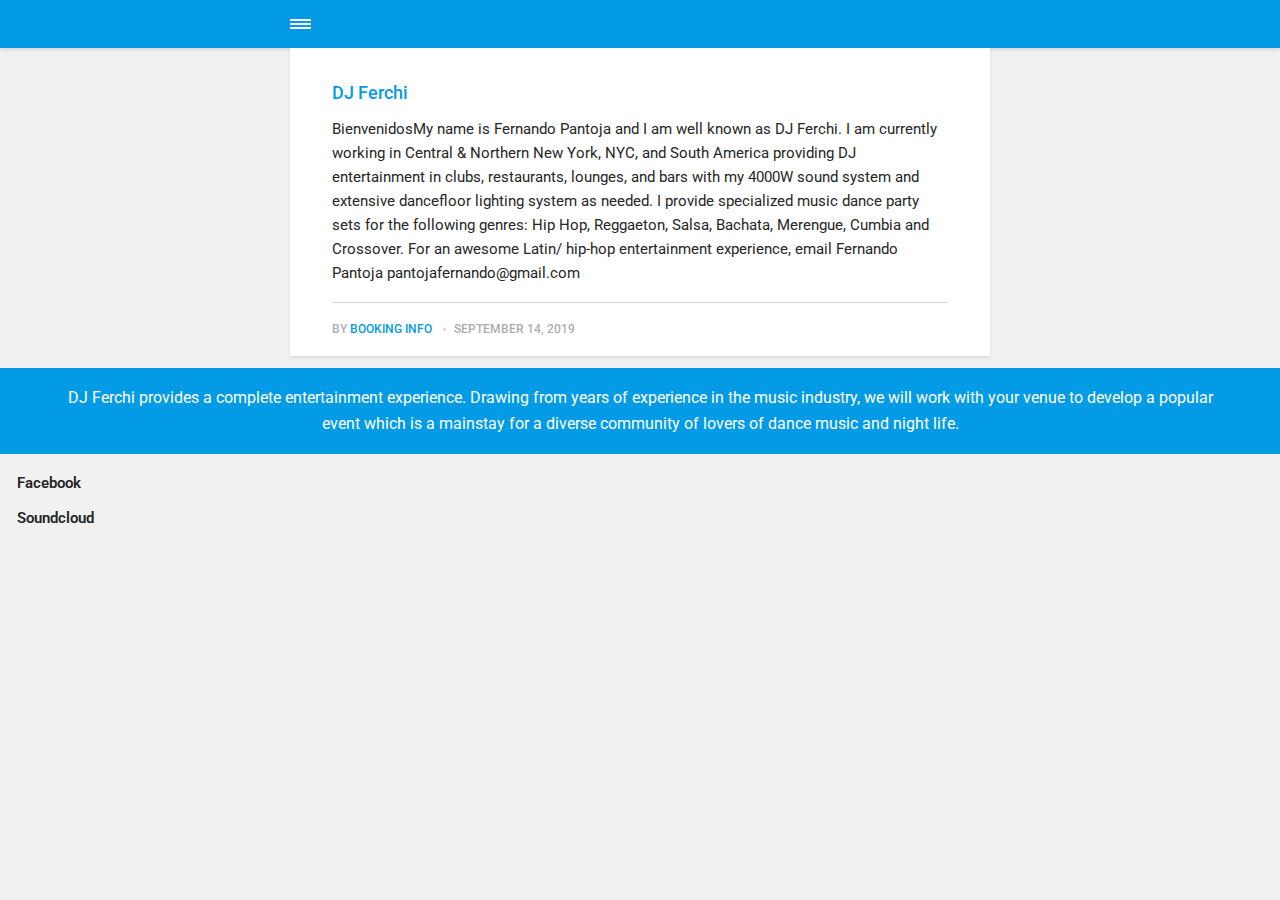
<file: amp/index.html>
<!doctype html><html amp lang="en"><head><meta charset="utf-8"><title>Dj Ferchi</title><meta name="description" content="Live latin entertainment"><link rel="canonical" href="https://www.djferchi.com/"><meta name="viewport" content="width=device-width,minimum-scale=1,initial-scale=1"><link href="https://fonts.googleapis.com/css?family=Roboto:400,700" rel="stylesheet" type="text/css"><script async custom-element="amp-sidebar" src="https://cdn.ampproject.org/v0/amp-sidebar-0.1.js"></script><script async custom-element="amp-iframe" src="https://cdn.ampproject.org/v0/amp-iframe-0.1.js"></script><script async custom-element="amp-video" src="https://cdn.ampproject.org/v0/amp-video-0.1.js"></script><script type="application/ld+json">{"@context":"http://schema.org","@type":"Organization","name":"Dj Ferchi","logo":"https://www.djferchi.com/media/website/67875338_1372771186203311_8300752786102943744_n.jpg","url":"https://www.djferchi.com/amp/"}</script><style amp-custom>article,
aside,
footer,
header,
hgroup,
main,
nav,
section {
  display: block; }

*,
*:before,
*:after {
  -webkit-box-sizing: content-box;
  box-sizing: content-box;
  margin: 0;
  padding: 0; }

li {
  list-style: none; }

amp-img {
  max-width: 100%; }

button,
input,
select,
textarea {
  font: inherit; }

html {
  font-size: 1rem; }

body {
  background: #f1f1f1;
  color: #262626;
  font-family: -apple-system, BlinkMacSystemFont, "Segoe UI", Roboto, Oxygen-Sans, Ubuntu, Cantarell, "Helvetica Neue", sans-serif;
  line-height: 1.6; }

a {
  color:  #039be5;
  text-decoration: none;
  -webkit-transition: all 0.12s linear 0s;
  -o-transition: all 0.12s linear 0s;
  transition: all 0.12s linear 0s; }

a:hover {
  color: #262626;
  text-decoration: underline;
  -webkit-text-decoration-skip: ink;
  text-decoration-skip: ink; }

a:active {
  color: #262626; }

a:focus {
  outline: 2px dotted #039be5; }

figure,
blockquote,
p,
ul,
ol,
dl,
table,
hr,
fieldset {
  margin-top: 1.6rem; }

h1,
h2,
h3,
h4,
h5,
h6 {
  color: #262626;
  font-family: -apple-system, BlinkMacSystemFont, "Segoe UI", Roboto, Oxygen-Sans, Ubuntu, Cantarell, "Helvetica Neue", sans-serif;
  font-weight: 500;
  line-height: 1.2;
  margin-top: 2.13333rem; }

h1 {
  font-size: 1.67583rem;
  font-weight: normal; }

h2 {
  font-size: 1.4729rem; }

h3 {
  font-size: 1.29454rem; }

h4 {
  font-size: 1.13778rem; }

h5 {
  font-size: 1rem; }

h6 {
  font-size: 0.87891rem; }

h2 + p,
h3 + p,
h4 + p,
h5 + p,
h6 + p {
  margin-top: 0.8rem; }

b,
strong {
  font-weight: 600; }

blockquote {
  color: #6c7175;
  font-family: "Droid Serif", "Times", "Source Serif Pro", serif;
  font-style: italic;
  padding: 1.33333rem 0.53333rem 1.33333rem 3.2rem;
  position: relative; }
  blockquote:before {
    display: block;
    content: "\201C";
    font-size: 4.41226rem;
    position: absolute;
    left: 0;
    top: -12px;
    color: rgba(108, 113, 117, 0.5); }
  blockquote > :nth-child(1) {
    margin-top: 0; }

ul,
ol {
  margin-left: 2rem; }
  ul > li,
  ol > li {
    list-style: inherit;
    padding: 0 0 0.26667rem 0.26667rem; }

dl dt {
  color: #262626;
  font-weight: 600; }

code,
pre {
  background-color: #f1f1f1;
  font-family: monospace; }

pre {
  margin: 1.6rem 0 0;
  padding: 1.6rem;
  white-space: pre-wrap;
  word-wrap: break-word;
  overflow-x: auto; }
  pre > code {
    color: #262626;
    padding: 0; }

code {
  border-radius: 3px;
  color: #262626;
  padding: 0.26667rem 0.53333rem; }

table {
  border-collapse: collapse;
  border-spacing: 0;
  border: 1px solid #d4d4d4;
  width: 100%;
  overflow-x: auto;
  vertical-align: top;
  text-align: left;
  white-space: nowrap; }
  table th {
    font-weight: 500;
    padding: 0.53333rem 1.06667rem; }
  table tr {
    border-bottom: 1px solid #d4d4d4; }
    table tr:nth-child(2n) {
      background: #f1f1f1; }
  table td {
    padding: 0.53333rem 1.06667rem; }

figcaption {
  clear: both;
  color: rgba(108, 113, 117, 0.6);
  font-size: 0.82397rem;
  margin: 0.8rem 0 0;
  text-align: center; }

sub,
sup {
  font-size: 65%; }

hr {
  border: 0;
  height: 0;
  border-top: 1px solid rgba(0, 0, 0, 0.1);
  border-bottom: 1px solid rgba(255, 255, 255, 0.3); }

.btn, [type=button],
[type=submit],
button {
  background: #039be5;
  border: none;
  border-radius: 2px;
  color: #ffffff;
  cursor: pointer;
  display: inline-block;
  font-size: 0.87891rem;
  font-weight: 500;
  line-height: 1.9;
  padding: 0.53333rem 1.33333rem;
  text-align: center;
  text-decoration: none;
  -webkit-transition: all .15s ease;
  -o-transition: all .15s ease;
  transition: all .15s ease;
  width: auto; }
  .btn:hover, [type=button]:hover,
  [type=submit]:hover,
  button:hover {
    background: #262626;
    color: #ffffff; }
  .btn:focus, [type=button]:focus,
  [type=submit]:focus,
  button:focus {
    outline: none; }
  .btn-outline {
    border: 1px solid #ddd;
    background: #ffffff;
    border-radius: 3px;
    color: #262626; }

[type=button],
[type=submit],
button {
  text-transform: uppercase;
  -webkit-appearance: none;
  -moz-appearance: none; }

.navbar {
  background: #039be5;
  -webkit-box-shadow: 0 0 6px 0 rgba(0, 0, 0, 0.2);
  box-shadow: 0 0 6px 0 rgba(0, 0, 0, 0.2);
  line-height: 3;
  max-height: 4rem; }
  .navbar > div {
    -webkit-box-align: center;
    -ms-flex-align: center;
    align-items: center;
    display: -webkit-box;
    display: -ms-flexbox;
    display: flex;
    -webkit-box-pack: center;
    -ms-flex-pack: center;
    justify-content: center;
    text-align: left;
    max-width: 700px;
    margin: 0 auto; }
  .navbar a {
    color: #ffffff;
    text-decoration: none; }
  .navbar-sidebar-toggle {
    left: 0;
    position: relative;
    text-indent: -99999rem; }
    .navbar-sidebar-toggle:before {
      content: "";
      display: block;
      border-top: 0.375rem double #ffffff;
      border-bottom: 0.125rem solid #ffffff;
      height: 0.125rem;
      position: absolute;
      text-indent: 0;
      top: 50%;
      width: 1.3rem;
      -webkit-transform: translate(0px, -50%);
      -ms-transform: translate(0px, -50%);
      transform: translate(0px, -50%); }


.logo {
            background-image: url('https://www.djferchi.com/media/website/67875338_1372771186203311_8300752786102943744_n.jpg');
            background-size: auto 2rem;
            background-repeat: no-repeat;
            background-position: center center;
            display: inline-block;
  font-weight: 600;
  line-height: 1;
            margin: 0 auto;
            height: 2rem;
            text-indent: -9999px;
            width: 240px;vertical-align: middle;
        }
        .logo.logo-text {
            line-height: 2;
            text-align: center;
            text-indent: 0;
        }

amp-sidebar {
  background: #ffffff;
  width: 240px; }
  amp-sidebar > ul {
    margin: 0.8rem 0 0;
    padding: 0; }
    amp-sidebar > ul ul {
      border-left: 1px solid #d4d4d4;
      margin: 0.53333rem 0 0; }
    amp-sidebar > ul li {
      color: #262626;
      font-size: 0.9375rem;
      font-weight: 600;
      list-style: none;
      line-height: 1.4;
      padding: 0.42667rem 1.06667rem; }
      amp-sidebar > ul li li {
        font-weight: normal;
        padding: 0.26667rem 0 0.26667rem 1.06667rem; }
    amp-sidebar > ul a,
    amp-sidebar > ul a:visited {
      color: #262626; }

.bg-white {
  background: #ffffff; }

.wrap-page {
  max-width: 700px;
  margin: 0 auto; }

@media all and (max-width: 43.6875em) {
  .wrap-inner {
    padding: 0 6%; } }

.page-title {
  background: #ffffff;
  -webkit-box-shadow: 0 2px 3px rgba(38, 38, 38, 0.1);
  box-shadow: 0 2px 3px rgba(38, 38, 38, 0.1);
  margin-bottom: 0.8rem;
  padding: 1.6rem 6%; }
  .page-title > h1 {
    margin: 0;
    font-size: 1.29454rem; }
  .page-title > p {
    font-size: 0.87891rem;
    color: #6c7175;
    line-height: 1.3;
    margin: 0.26667rem 0 0; }
  .page-title-author {
    border-radius: 50%;
    float: left;
    height: 2.5rem;
    width: 2.5rem; }
    .page-title-author + h1 {
      margin-left: 3.5rem; }
      .page-title-author + h1 + p {
        margin-left: 3.5rem; }

.card {
  background: #ffffff;
  -webkit-box-shadow: 0 2px 3px rgba(38, 38, 38, 0.1);
  box-shadow: 0 2px 3px rgba(38, 38, 38, 0.1);
  margin-bottom: 0.8rem;
  padding-bottom: 1.06667rem; }

  .card-meta {
    border-top: 1px solid #d4d4d4;
    color: rgba(108, 113, 117, 0.6);
    font-size: 0.7242rem;
    font-weight: 500;
    margin-top: 1.06667rem;
    padding-top: 1.06667rem;
    text-transform: uppercase; }
    .card-meta a + time:before {
      content: "";
      background: #d4d4d4;
      display: inline-block;
      height: 3px;
      margin: 0 8px;
      width: 3px;
      vertical-align: middle;
      border-radius: 50%; }
  .card-text {
    font-size: 0.9375rem;
    overflow: hidden;
    padding: 0 6%; }
    .card-text h2 {
      font-size: 1.13778rem; }

.post {
  margin-bottom: 2.13333rem; }
  .post-featured-image {
    margin-top: 0;
    position: relative; }
    .post-featured-image > figcaption {
      background: rgba(0, 0, 0, 0.5);
      border-radius: 3px;
      color: #ffffff;
      position: absolute;
      bottom: 0.8rem;
      padding: 0 0.26667rem;
      right: 6%; }
  .post-header {
    margin-bottom: 2.13333rem; }
  .post-meta {
    border-bottom: 1px solid #d4d4d4;
    color: rgba(108, 113, 117, 0.6);
    font-size: 0.7242rem;
    font-weight: 500;
    margin-top: 1.06667rem;
    padding-bottom: 1.06667rem;
    text-transform: uppercase; }
    .post-meta a + time:before {
      content: "";
      background: #d4d4d4;
      display: inline-block;
      height: 3px;
      margin: 0 8px;
      width: 3px;
      vertical-align: middle;
      border-radius: 50%; }
  .post-tag {
    margin: 0; }
    .post-tag > li {
      display: inline-block;
      padding: 0; }
      .post-tag > li a {
        background: #f1f1f1;
        border-radius: 2px;
        color: #6c7175;
        font-size: 0.77248rem;
        display: inline-block;
        margin: 0 0.26667rem 0.26667rem 0;
        padding: 0.26667rem 0.53333rem; }
        .post-tag > li a:hover {
          background: #039be5;
          color: #ffffff;
          text-decoration: none; }
  .post-share {
    display: -webkit-box;
    display: -ms-flexbox;
    display: flex;
    -webkit-box-orient: horizontal;
    -webkit-box-direction: normal;
    -ms-flex-direction: row;
    flex-direction: row;
    -webkit-box-pack: justify;
    -ms-flex-pack: justify;
    justify-content: space-between;
    margin-top: 1.6rem;
    width: 100%; }
    .post-share amp-social-share {
      -webkit-box-flex: 1;
      -ms-flex: 1 0 auto;
      flex: 1 0 auto;
      background-size: 24px; }
  .post-scroll {
    color: #ffffff;
    background: #039be5;
    bottom: 10px;
    border-radius: 50%;
    border: none;
    -webkit-box-shadow: 0 1px 1.5px 0 rgba(38, 38, 38, 0.12), 0 1px 1px 0 rgba(38, 38, 38, 0.24);
    box-shadow: 0 1px 1.5px 0 rgba(38, 38, 38, 0.12), 0 1px 1px 0 rgba(38, 38, 38, 0.24);
    font-size: 1.13778rem;
    height: 46px;
    opacity: 0;
    outline: none;
    position: fixed;
    padding: 0;
    right: 4%;
    visibility: hidden;
    width: 46px;
    z-index: 9999; }
    .post-scroll-marker {
      height: 0px;
      position: absolute;
      top: 100px;
      width: 0px; }
        .post-pagination {
    background: #f1f1f1;
    -webkit-box-shadow: inset 0 2px 3px rgba(38, 38, 38, 0.1);
    box-shadow: inset 0 2px 3px rgba(38, 38, 38, 0.1);
    border-top: 1px solid #d4d4d4;
    padding: 1.06667rem 0; }
    .post-pagination > div {
      line-height: 1.2;
      padding: 0.53333rem 1.06667rem;
      text-align: center; }
      .post-pagination > div span {
        display: block;
        color: #6c7175;
        font-size: 0.7242rem;
        font-weight: 500;
        margin-bottom: 0.26667rem;
        text-transform: uppercase; }
    .post-pagination-prev a:before {
      content: "\2190";
      margin-right: 0.26667rem; }
    .post-pagination-next a:after {
      content: "\2192";
      margin-left: 0.26667rem; }

aside {
  margin: 1.6rem 0 0; }

.align-left {
  text-align: left; }

.align-right {
  text-align: right; }

.align-center {
  text-align: center; }

.align-justify {
  text-align: justify; }

.msg {
  border-left: 2px solid transparent;
  padding: 1.06667rem 1.06667rem; }
  .msg--highlight {
    background-color: #fff8e6;
    border-color: #e2ac4f; }
  .msg--info {
    background: rgba(45, 97, 201, 0.03);
    border-color: #039be5; }
  .msg--success {
    background: #f7fbf6;
    border-color: #5ab44b; }
  .msg--warning {
    background: #fff3f3;
    border-color: #c06367;
    color: #a94442; }

.dropcap:first-letter {
  float: left;
  font-family: -apple-system, BlinkMacSystemFont, "Segoe UI", Roboto, Oxygen-Sans, Ubuntu, Cantarell, "Helvetica Neue", sans-serif;
  font-size: 2.16943rem;
  line-height: 0.7;
  margin-right: 0.53333rem;
  padding: 0.53333rem 0.53333rem 0.53333rem 0; }

.pagination {
  display: -webkit-box;
  display: -ms-flexbox;
  display: flex;
  -webkit-box-pack: justify;
  -ms-flex-pack: justify;
  justify-content: space-between;
  margin: 0.8rem 0; }
  .pagination > a {
    padding-left: 0;
    padding-right: 0;
    width: 49%; }
  .pagination-right {
    margin-left: auto; }

.bottom {
  background: #039be5;
  color: #ffffff;
  padding: 1.06667rem 4%;
  text-align: center; }</style><style amp-boilerplate>body{-webkit-animation:-amp-start 8s steps(1,end) 0s 1 normal both;-moz-animation:-amp-start 8s steps(1,end) 0s 1 normal both;-ms-animation:-amp-start 8s steps(1,end) 0s 1 normal both;animation:-amp-start 8s steps(1,end) 0s 1 normal both}@-webkit-keyframes -amp-start{from{visibility:hidden}to{visibility:visible}}@-moz-keyframes -amp-start{from{visibility:hidden}to{visibility:visible}}@-ms-keyframes -amp-start{from{visibility:hidden}to{visibility:visible}}@-o-keyframes -amp-start{from{visibility:hidden}to{visibility:visible}}@keyframes -amp-start{from{visibility:hidden}to{visibility:visible}}</style><noscript><style amp-boilerplate>body{-webkit-animation:none;-moz-animation:none;-ms-animation:none;animation:none}</style></noscript><script async src="https://cdn.ampproject.org/v0.js"></script><script custom-element="amp-animation" src="https://cdn.ampproject.org/v0/amp-animation-0.1.js" async></script><script custom-element="amp-position-observer" src="https://cdn.ampproject.org/v0/amp-position-observer-0.1.js" async></script></head><body><nav class="navbar wrap-inner" id="top"><div><a on="tap:navbar-sidebar.toggle" class="navbar-sidebar-toggle" title="Menu">Menu</a> <a class="logo" href="https://www.djferchi.com/amp/">Dj Ferchi</a></div></nav><main class="wrap-page"><article class="card"><a href="https://www.djferchi.com/amp/music-styles.html"><amp-img src="https://www.djferchi.com/media/posts/3/djferchi2e.png" alt="" srcset="https://www.djferchi.com/media/posts/3/responsive/djferchi2e-xs.png 300w ,https://www.djferchi.com/media/posts/3/responsive/djferchi2e-sm.png 480w ,https://www.djferchi.com/media/posts/3/responsive/djferchi2e-md.png 768w" sizes="(max-width: 768px) 100vw, 768px" height="2088" layout="responsive" width="4250"></amp-img></a><div class="card-text"><h2><a href="https://www.djferchi.com/amp/music-styles.html">DJ Ferchi</a></h2><p>BienvenidosMy name is Fernando Pantoja and I am well known as DJ Ferchi. I am currently working in Central &amp; Northern New York, NYC, and South America providing DJ entertainment in clubs, restaurants, lounges, and bars with my 4000W sound system and extensive dancefloor lighting system as needed. I provide specialized music dance party sets for the following genres: Hip Hop, Reggaeton, Salsa, Bachata, Merengue, Cumbia and Crossover. For an awesome Latin/ hip-hop entertainment experience, email Fernando Pantoja pantojafernando@gmail.com</p><p class="card-meta">By <a href="https://www.djferchi.com/amp/authors/booking-info/" rel="nofollow" title="Booking Info">Booking Info</a> <time datetime="2019-09-14T10:23">September 14, 2019</time></p></div></article></main><amp-animation id="showAnim" layout="nodisplay"><script type="application/json">{
                    "duration": "200ms",
                    "fill": "both",
                    "iterations": "1",
                    "direction": "alternate",
                    "animations": [{
                        "selector": ".post-scroll",
                        "keyframes": [{
                            "opacity": "1",
                            "visibility": "visible",
                            "transform": "scale(1)"
                        }]
                    }]
                }</script></amp-animation><amp-animation id="hideAnim" layout="nodisplay"><script type="application/json">{
                    "duration": "200ms",
                    "fill": "both",
                    "iterations": "1",
                    "direction": "alternate",
                    "animations": [{
                        "selector": ".post-scroll",
                        "keyframes": [{
                            "opacity": "0",
                            "visibility": "hidden",
                            "transform": "scale(0.1)"
                        }]
                    }]
                }</script></amp-animation><div class="post-scroll-marker"><amp-position-observer on="enter:hideAnim.start; exit:showAnim.start" layout="nodisplay"></amp-position-observer></div><button class="post-scroll" on="tap:top.scrollTo(duration=200)">&#8593;</button><footer class="bottom">DJ Ferchi provides a complete entertainment experience. Drawing from years of experience in the music industry, we will work with your venue to develop a popular event which is a mainstay for a diverse community of lovers of dance music and night life.</footer><amp-sidebar id="navbar-sidebar" layout="nodisplay"><ul><li><a href="https://www.facebook.com/djferchi">Facebook</a></li><li><a href="https://soundcloud.com/fernando-pantoja-6" title="DJ Ferchi Live Sets">Soundcloud</a></li></ul></amp-sidebar></body></html>
</file>
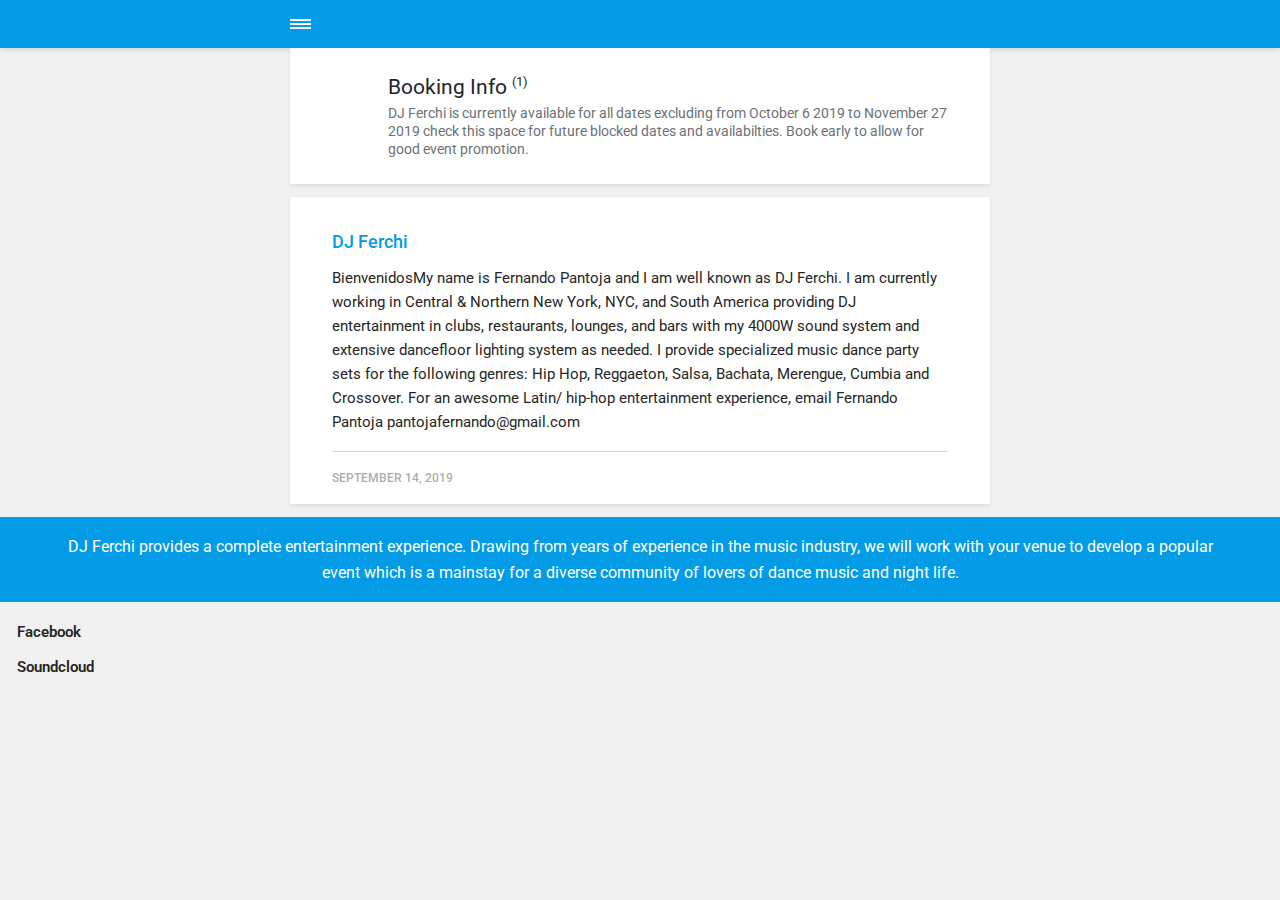
<file: amp/authors/booking-info/index.html>
<!doctype html><html amp lang="en"><head><meta charset="utf-8"><title>Author: Booking Info - Dj Ferchi</title><link rel="canonical" href="https://www.djferchi.com/authors/booking-info/"><meta name="viewport" content="width=device-width,minimum-scale=1,initial-scale=1"><link href="https://fonts.googleapis.com/css?family=Roboto:400,700" rel="stylesheet" type="text/css"><script async custom-element="amp-sidebar" src="https://cdn.ampproject.org/v0/amp-sidebar-0.1.js"></script><script async custom-element="amp-iframe" src="https://cdn.ampproject.org/v0/amp-iframe-0.1.js"></script><script async custom-element="amp-video" src="https://cdn.ampproject.org/v0/amp-video-0.1.js"></script><script type="application/ld+json">{"@context":"http://schema.org","@type":"Organization","name":"Dj Ferchi","logo":"https://www.djferchi.com/media/website/67875338_1372771186203311_8300752786102943744_n.jpg","url":"https://www.djferchi.com/amp/"}</script><style amp-custom>article,
aside,
footer,
header,
hgroup,
main,
nav,
section {
  display: block; }

*,
*:before,
*:after {
  -webkit-box-sizing: content-box;
  box-sizing: content-box;
  margin: 0;
  padding: 0; }

li {
  list-style: none; }

amp-img {
  max-width: 100%; }

button,
input,
select,
textarea {
  font: inherit; }

html {
  font-size: 1rem; }

body {
  background: #f1f1f1;
  color: #262626;
  font-family: -apple-system, BlinkMacSystemFont, "Segoe UI", Roboto, Oxygen-Sans, Ubuntu, Cantarell, "Helvetica Neue", sans-serif;
  line-height: 1.6; }

a {
  color:  #039be5;
  text-decoration: none;
  -webkit-transition: all 0.12s linear 0s;
  -o-transition: all 0.12s linear 0s;
  transition: all 0.12s linear 0s; }

a:hover {
  color: #262626;
  text-decoration: underline;
  -webkit-text-decoration-skip: ink;
  text-decoration-skip: ink; }

a:active {
  color: #262626; }

a:focus {
  outline: 2px dotted #039be5; }

figure,
blockquote,
p,
ul,
ol,
dl,
table,
hr,
fieldset {
  margin-top: 1.6rem; }

h1,
h2,
h3,
h4,
h5,
h6 {
  color: #262626;
  font-family: -apple-system, BlinkMacSystemFont, "Segoe UI", Roboto, Oxygen-Sans, Ubuntu, Cantarell, "Helvetica Neue", sans-serif;
  font-weight: 500;
  line-height: 1.2;
  margin-top: 2.13333rem; }

h1 {
  font-size: 1.67583rem;
  font-weight: normal; }

h2 {
  font-size: 1.4729rem; }

h3 {
  font-size: 1.29454rem; }

h4 {
  font-size: 1.13778rem; }

h5 {
  font-size: 1rem; }

h6 {
  font-size: 0.87891rem; }

h2 + p,
h3 + p,
h4 + p,
h5 + p,
h6 + p {
  margin-top: 0.8rem; }

b,
strong {
  font-weight: 600; }

blockquote {
  color: #6c7175;
  font-family: "Droid Serif", "Times", "Source Serif Pro", serif;
  font-style: italic;
  padding: 1.33333rem 0.53333rem 1.33333rem 3.2rem;
  position: relative; }
  blockquote:before {
    display: block;
    content: "\201C";
    font-size: 4.41226rem;
    position: absolute;
    left: 0;
    top: -12px;
    color: rgba(108, 113, 117, 0.5); }
  blockquote > :nth-child(1) {
    margin-top: 0; }

ul,
ol {
  margin-left: 2rem; }
  ul > li,
  ol > li {
    list-style: inherit;
    padding: 0 0 0.26667rem 0.26667rem; }

dl dt {
  color: #262626;
  font-weight: 600; }

code,
pre {
  background-color: #f1f1f1;
  font-family: monospace; }

pre {
  margin: 1.6rem 0 0;
  padding: 1.6rem;
  white-space: pre-wrap;
  word-wrap: break-word;
  overflow-x: auto; }
  pre > code {
    color: #262626;
    padding: 0; }

code {
  border-radius: 3px;
  color: #262626;
  padding: 0.26667rem 0.53333rem; }

table {
  border-collapse: collapse;
  border-spacing: 0;
  border: 1px solid #d4d4d4;
  width: 100%;
  overflow-x: auto;
  vertical-align: top;
  text-align: left;
  white-space: nowrap; }
  table th {
    font-weight: 500;
    padding: 0.53333rem 1.06667rem; }
  table tr {
    border-bottom: 1px solid #d4d4d4; }
    table tr:nth-child(2n) {
      background: #f1f1f1; }
  table td {
    padding: 0.53333rem 1.06667rem; }

figcaption {
  clear: both;
  color: rgba(108, 113, 117, 0.6);
  font-size: 0.82397rem;
  margin: 0.8rem 0 0;
  text-align: center; }

sub,
sup {
  font-size: 65%; }

hr {
  border: 0;
  height: 0;
  border-top: 1px solid rgba(0, 0, 0, 0.1);
  border-bottom: 1px solid rgba(255, 255, 255, 0.3); }

.btn, [type=button],
[type=submit],
button {
  background: #039be5;
  border: none;
  border-radius: 2px;
  color: #ffffff;
  cursor: pointer;
  display: inline-block;
  font-size: 0.87891rem;
  font-weight: 500;
  line-height: 1.9;
  padding: 0.53333rem 1.33333rem;
  text-align: center;
  text-decoration: none;
  -webkit-transition: all .15s ease;
  -o-transition: all .15s ease;
  transition: all .15s ease;
  width: auto; }
  .btn:hover, [type=button]:hover,
  [type=submit]:hover,
  button:hover {
    background: #262626;
    color: #ffffff; }
  .btn:focus, [type=button]:focus,
  [type=submit]:focus,
  button:focus {
    outline: none; }
  .btn-outline {
    border: 1px solid #ddd;
    background: #ffffff;
    border-radius: 3px;
    color: #262626; }

[type=button],
[type=submit],
button {
  text-transform: uppercase;
  -webkit-appearance: none;
  -moz-appearance: none; }

.navbar {
  background: #039be5;
  -webkit-box-shadow: 0 0 6px 0 rgba(0, 0, 0, 0.2);
  box-shadow: 0 0 6px 0 rgba(0, 0, 0, 0.2);
  line-height: 3;
  max-height: 4rem; }
  .navbar > div {
    -webkit-box-align: center;
    -ms-flex-align: center;
    align-items: center;
    display: -webkit-box;
    display: -ms-flexbox;
    display: flex;
    -webkit-box-pack: center;
    -ms-flex-pack: center;
    justify-content: center;
    text-align: left;
    max-width: 700px;
    margin: 0 auto; }
  .navbar a {
    color: #ffffff;
    text-decoration: none; }
  .navbar-sidebar-toggle {
    left: 0;
    position: relative;
    text-indent: -99999rem; }
    .navbar-sidebar-toggle:before {
      content: "";
      display: block;
      border-top: 0.375rem double #ffffff;
      border-bottom: 0.125rem solid #ffffff;
      height: 0.125rem;
      position: absolute;
      text-indent: 0;
      top: 50%;
      width: 1.3rem;
      -webkit-transform: translate(0px, -50%);
      -ms-transform: translate(0px, -50%);
      transform: translate(0px, -50%); }


.logo {
            background-image: url('https://www.djferchi.com/media/website/67875338_1372771186203311_8300752786102943744_n.jpg');
            background-size: auto 2rem;
            background-repeat: no-repeat;
            background-position: center center;
            display: inline-block;
  font-weight: 600;
  line-height: 1;
            margin: 0 auto;
            height: 2rem;
            text-indent: -9999px;
            width: 240px;vertical-align: middle;
        }
        .logo.logo-text {
            line-height: 2;
            text-align: center;
            text-indent: 0;
        }

amp-sidebar {
  background: #ffffff;
  width: 240px; }
  amp-sidebar > ul {
    margin: 0.8rem 0 0;
    padding: 0; }
    amp-sidebar > ul ul {
      border-left: 1px solid #d4d4d4;
      margin: 0.53333rem 0 0; }
    amp-sidebar > ul li {
      color: #262626;
      font-size: 0.9375rem;
      font-weight: 600;
      list-style: none;
      line-height: 1.4;
      padding: 0.42667rem 1.06667rem; }
      amp-sidebar > ul li li {
        font-weight: normal;
        padding: 0.26667rem 0 0.26667rem 1.06667rem; }
    amp-sidebar > ul a,
    amp-sidebar > ul a:visited {
      color: #262626; }

.bg-white {
  background: #ffffff; }

.wrap-page {
  max-width: 700px;
  margin: 0 auto; }

@media all and (max-width: 43.6875em) {
  .wrap-inner {
    padding: 0 6%; } }

.page-title {
  background: #ffffff;
  -webkit-box-shadow: 0 2px 3px rgba(38, 38, 38, 0.1);
  box-shadow: 0 2px 3px rgba(38, 38, 38, 0.1);
  margin-bottom: 0.8rem;
  padding: 1.6rem 6%; }
  .page-title > h1 {
    margin: 0;
    font-size: 1.29454rem; }
  .page-title > p {
    font-size: 0.87891rem;
    color: #6c7175;
    line-height: 1.3;
    margin: 0.26667rem 0 0; }
  .page-title-author {
    border-radius: 50%;
    float: left;
    height: 2.5rem;
    width: 2.5rem; }
    .page-title-author + h1 {
      margin-left: 3.5rem; }
      .page-title-author + h1 + p {
        margin-left: 3.5rem; }

.card {
  background: #ffffff;
  -webkit-box-shadow: 0 2px 3px rgba(38, 38, 38, 0.1);
  box-shadow: 0 2px 3px rgba(38, 38, 38, 0.1);
  margin-bottom: 0.8rem;
  padding-bottom: 1.06667rem; }

  .card-meta {
    border-top: 1px solid #d4d4d4;
    color: rgba(108, 113, 117, 0.6);
    font-size: 0.7242rem;
    font-weight: 500;
    margin-top: 1.06667rem;
    padding-top: 1.06667rem;
    text-transform: uppercase; }
    .card-meta a + time:before {
      content: "";
      background: #d4d4d4;
      display: inline-block;
      height: 3px;
      margin: 0 8px;
      width: 3px;
      vertical-align: middle;
      border-radius: 50%; }
  .card-text {
    font-size: 0.9375rem;
    overflow: hidden;
    padding: 0 6%; }
    .card-text h2 {
      font-size: 1.13778rem; }

.post {
  margin-bottom: 2.13333rem; }
  .post-featured-image {
    margin-top: 0;
    position: relative; }
    .post-featured-image > figcaption {
      background: rgba(0, 0, 0, 0.5);
      border-radius: 3px;
      color: #ffffff;
      position: absolute;
      bottom: 0.8rem;
      padding: 0 0.26667rem;
      right: 6%; }
  .post-header {
    margin-bottom: 2.13333rem; }
  .post-meta {
    border-bottom: 1px solid #d4d4d4;
    color: rgba(108, 113, 117, 0.6);
    font-size: 0.7242rem;
    font-weight: 500;
    margin-top: 1.06667rem;
    padding-bottom: 1.06667rem;
    text-transform: uppercase; }
    .post-meta a + time:before {
      content: "";
      background: #d4d4d4;
      display: inline-block;
      height: 3px;
      margin: 0 8px;
      width: 3px;
      vertical-align: middle;
      border-radius: 50%; }
  .post-tag {
    margin: 0; }
    .post-tag > li {
      display: inline-block;
      padding: 0; }
      .post-tag > li a {
        background: #f1f1f1;
        border-radius: 2px;
        color: #6c7175;
        font-size: 0.77248rem;
        display: inline-block;
        margin: 0 0.26667rem 0.26667rem 0;
        padding: 0.26667rem 0.53333rem; }
        .post-tag > li a:hover {
          background: #039be5;
          color: #ffffff;
          text-decoration: none; }
  .post-share {
    display: -webkit-box;
    display: -ms-flexbox;
    display: flex;
    -webkit-box-orient: horizontal;
    -webkit-box-direction: normal;
    -ms-flex-direction: row;
    flex-direction: row;
    -webkit-box-pack: justify;
    -ms-flex-pack: justify;
    justify-content: space-between;
    margin-top: 1.6rem;
    width: 100%; }
    .post-share amp-social-share {
      -webkit-box-flex: 1;
      -ms-flex: 1 0 auto;
      flex: 1 0 auto;
      background-size: 24px; }
  .post-scroll {
    color: #ffffff;
    background: #039be5;
    bottom: 10px;
    border-radius: 50%;
    border: none;
    -webkit-box-shadow: 0 1px 1.5px 0 rgba(38, 38, 38, 0.12), 0 1px 1px 0 rgba(38, 38, 38, 0.24);
    box-shadow: 0 1px 1.5px 0 rgba(38, 38, 38, 0.12), 0 1px 1px 0 rgba(38, 38, 38, 0.24);
    font-size: 1.13778rem;
    height: 46px;
    opacity: 0;
    outline: none;
    position: fixed;
    padding: 0;
    right: 4%;
    visibility: hidden;
    width: 46px;
    z-index: 9999; }
    .post-scroll-marker {
      height: 0px;
      position: absolute;
      top: 100px;
      width: 0px; }
        .post-pagination {
    background: #f1f1f1;
    -webkit-box-shadow: inset 0 2px 3px rgba(38, 38, 38, 0.1);
    box-shadow: inset 0 2px 3px rgba(38, 38, 38, 0.1);
    border-top: 1px solid #d4d4d4;
    padding: 1.06667rem 0; }
    .post-pagination > div {
      line-height: 1.2;
      padding: 0.53333rem 1.06667rem;
      text-align: center; }
      .post-pagination > div span {
        display: block;
        color: #6c7175;
        font-size: 0.7242rem;
        font-weight: 500;
        margin-bottom: 0.26667rem;
        text-transform: uppercase; }
    .post-pagination-prev a:before {
      content: "\2190";
      margin-right: 0.26667rem; }
    .post-pagination-next a:after {
      content: "\2192";
      margin-left: 0.26667rem; }

aside {
  margin: 1.6rem 0 0; }

.align-left {
  text-align: left; }

.align-right {
  text-align: right; }

.align-center {
  text-align: center; }

.align-justify {
  text-align: justify; }

.msg {
  border-left: 2px solid transparent;
  padding: 1.06667rem 1.06667rem; }
  .msg--highlight {
    background-color: #fff8e6;
    border-color: #e2ac4f; }
  .msg--info {
    background: rgba(45, 97, 201, 0.03);
    border-color: #039be5; }
  .msg--success {
    background: #f7fbf6;
    border-color: #5ab44b; }
  .msg--warning {
    background: #fff3f3;
    border-color: #c06367;
    color: #a94442; }

.dropcap:first-letter {
  float: left;
  font-family: -apple-system, BlinkMacSystemFont, "Segoe UI", Roboto, Oxygen-Sans, Ubuntu, Cantarell, "Helvetica Neue", sans-serif;
  font-size: 2.16943rem;
  line-height: 0.7;
  margin-right: 0.53333rem;
  padding: 0.53333rem 0.53333rem 0.53333rem 0; }

.pagination {
  display: -webkit-box;
  display: -ms-flexbox;
  display: flex;
  -webkit-box-pack: justify;
  -ms-flex-pack: justify;
  justify-content: space-between;
  margin: 0.8rem 0; }
  .pagination > a {
    padding-left: 0;
    padding-right: 0;
    width: 49%; }
  .pagination-right {
    margin-left: auto; }

.bottom {
  background: #039be5;
  color: #ffffff;
  padding: 1.06667rem 4%;
  text-align: center; }</style><style amp-boilerplate>body{-webkit-animation:-amp-start 8s steps(1,end) 0s 1 normal both;-moz-animation:-amp-start 8s steps(1,end) 0s 1 normal both;-ms-animation:-amp-start 8s steps(1,end) 0s 1 normal both;animation:-amp-start 8s steps(1,end) 0s 1 normal both}@-webkit-keyframes -amp-start{from{visibility:hidden}to{visibility:visible}}@-moz-keyframes -amp-start{from{visibility:hidden}to{visibility:visible}}@-ms-keyframes -amp-start{from{visibility:hidden}to{visibility:visible}}@-o-keyframes -amp-start{from{visibility:hidden}to{visibility:visible}}@keyframes -amp-start{from{visibility:hidden}to{visibility:visible}}</style><noscript><style amp-boilerplate>body{-webkit-animation:none;-moz-animation:none;-ms-animation:none;animation:none}</style></noscript><script async src="https://cdn.ampproject.org/v0.js"></script><script custom-element="amp-animation" src="https://cdn.ampproject.org/v0/amp-animation-0.1.js" async></script><script custom-element="amp-position-observer" src="https://cdn.ampproject.org/v0/amp-position-observer-0.1.js" async></script></head><body><nav class="navbar wrap-inner" id="top"><div><a on="tap:navbar-sidebar.toggle" class="navbar-sidebar-toggle" title="Menu">Menu</a> <a class="logo" href="https://www.djferchi.com/amp/">Dj Ferchi</a></div></nav><main class="wrap-page"><div class="page-title"><amp-img src="https://www.djferchi.com/media/website/fechi_logo2.png" alt="Booking Info" class="page-title-author" height="150" layout="responsive" width="122"></amp-img><h1>Booking Info <sup>(1)</sup></h1><p>DJ Ferchi is currently available for all dates excluding from October 6 2019 to November 27 2019 check this space for future blocked dates and availabilties. Book early to allow for good event promotion.</p></div><article class="card"><a href="https://www.djferchi.com/amp/music-styles.html"><amp-img src="https://www.djferchi.com/media/posts/3/djferchi2e.png" alt="" srcset="https://www.djferchi.com/media/posts/3/responsive/djferchi2e-xs.png 300w ,https://www.djferchi.com/media/posts/3/responsive/djferchi2e-sm.png 480w ,https://www.djferchi.com/media/posts/3/responsive/djferchi2e-md.png 768w" sizes="(max-width: 768px) 100vw, 768px" height="2088" layout="responsive" width="4250"></amp-img></a><div class="card-text"><h2><a href="https://www.djferchi.com/amp/music-styles.html">DJ Ferchi</a></h2><p>BienvenidosMy name is Fernando Pantoja and I am well known as DJ Ferchi. I am currently working in Central &amp; Northern New York, NYC, and South America providing DJ entertainment in clubs, restaurants, lounges, and bars with my 4000W sound system and extensive dancefloor lighting system as needed. I provide specialized music dance party sets for the following genres: Hip Hop, Reggaeton, Salsa, Bachata, Merengue, Cumbia and Crossover. For an awesome Latin/ hip-hop entertainment experience, email Fernando Pantoja pantojafernando@gmail.com</p><p class="card-meta"><time datetime="2019-09-14T10:23">September 14, 2019</time></p></div></article></main><amp-animation id="showAnim" layout="nodisplay"><script type="application/json">{
                    "duration": "200ms",
                    "fill": "both",
                    "iterations": "1",
                    "direction": "alternate",
                    "animations": [{
                        "selector": ".post-scroll",
                        "keyframes": [{
                            "opacity": "1",
                            "visibility": "visible",
                            "transform": "scale(1)"
                        }]
                    }]
                }</script></amp-animation><amp-animation id="hideAnim" layout="nodisplay"><script type="application/json">{
                    "duration": "200ms",
                    "fill": "both",
                    "iterations": "1",
                    "direction": "alternate",
                    "animations": [{
                        "selector": ".post-scroll",
                        "keyframes": [{
                            "opacity": "0",
                            "visibility": "hidden",
                            "transform": "scale(0.1)"
                        }]
                    }]
                }</script></amp-animation><div class="post-scroll-marker"><amp-position-observer on="enter:hideAnim.start; exit:showAnim.start" layout="nodisplay"></amp-position-observer></div><button class="post-scroll" on="tap:top.scrollTo(duration=200)">&#8593;</button><footer class="bottom">DJ Ferchi provides a complete entertainment experience. Drawing from years of experience in the music industry, we will work with your venue to develop a popular event which is a mainstay for a diverse community of lovers of dance music and night life.</footer><amp-sidebar id="navbar-sidebar" layout="nodisplay"><ul><li><a href="https://www.facebook.com/djferchi">Facebook</a></li><li><a href="https://soundcloud.com/fernando-pantoja-6" title="DJ Ferchi Live Sets">Soundcloud</a></li></ul></amp-sidebar></body></html>
</file>
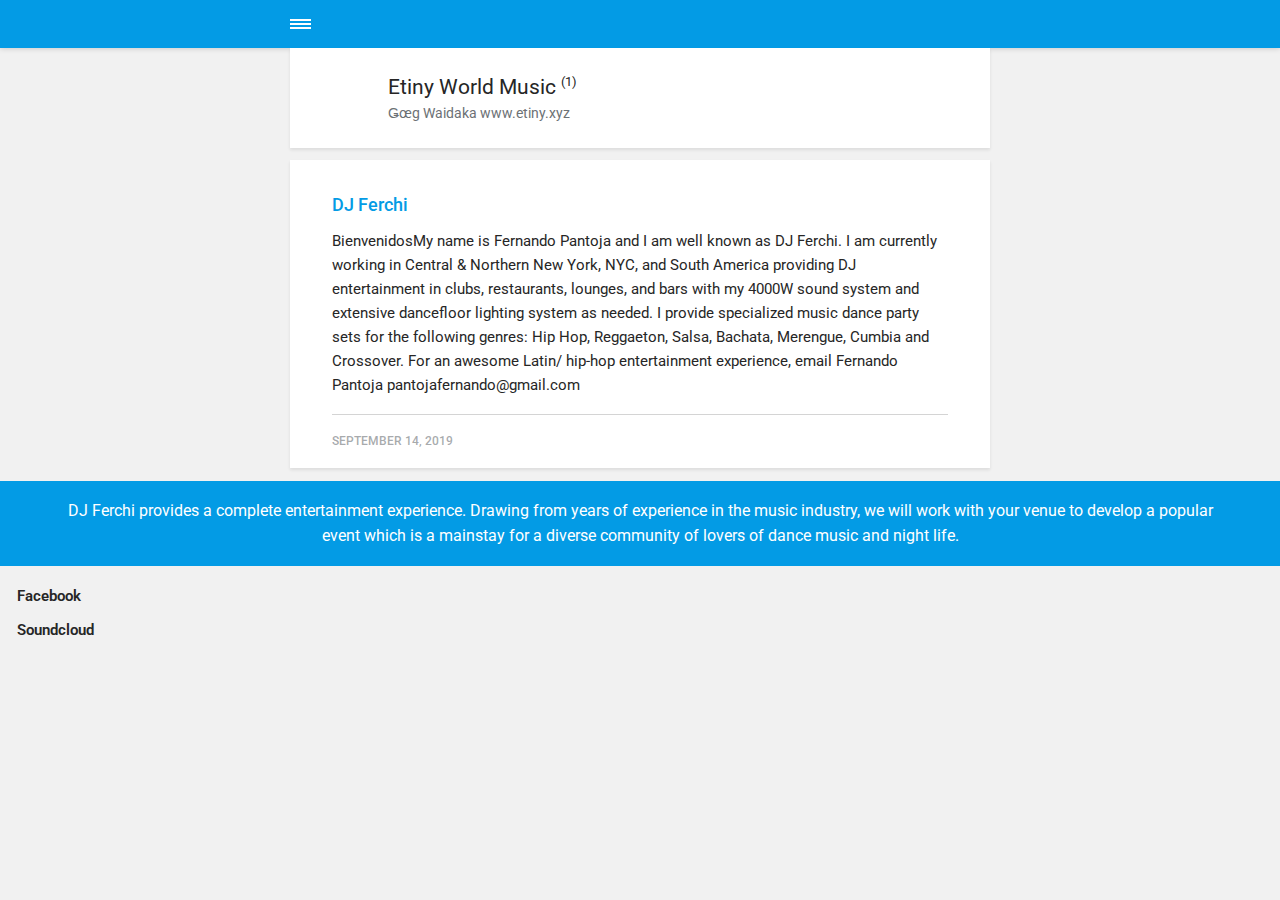
<file: amp/authors/geog/index.html>
<!doctype html><html amp lang="en"><head><meta charset="utf-8"><title>Author: Etiny World Music - Dj Ferchi</title><link rel="canonical" href="https://www.djferchi.com/authors/geog/"><meta name="viewport" content="width=device-width,minimum-scale=1,initial-scale=1"><link href="https://fonts.googleapis.com/css?family=Roboto:400,700" rel="stylesheet" type="text/css"><script async custom-element="amp-sidebar" src="https://cdn.ampproject.org/v0/amp-sidebar-0.1.js"></script><script async custom-element="amp-iframe" src="https://cdn.ampproject.org/v0/amp-iframe-0.1.js"></script><script async custom-element="amp-video" src="https://cdn.ampproject.org/v0/amp-video-0.1.js"></script><script type="application/ld+json">{"@context":"http://schema.org","@type":"Organization","name":"Dj Ferchi","logo":"https://www.djferchi.com/media/website/67875338_1372771186203311_8300752786102943744_n.jpg","url":"https://www.djferchi.com/amp/"}</script><style amp-custom>article,
aside,
footer,
header,
hgroup,
main,
nav,
section {
  display: block; }

*,
*:before,
*:after {
  -webkit-box-sizing: content-box;
  box-sizing: content-box;
  margin: 0;
  padding: 0; }

li {
  list-style: none; }

amp-img {
  max-width: 100%; }

button,
input,
select,
textarea {
  font: inherit; }

html {
  font-size: 1rem; }

body {
  background: #f1f1f1;
  color: #262626;
  font-family: -apple-system, BlinkMacSystemFont, "Segoe UI", Roboto, Oxygen-Sans, Ubuntu, Cantarell, "Helvetica Neue", sans-serif;
  line-height: 1.6; }

a {
  color:  #039be5;
  text-decoration: none;
  -webkit-transition: all 0.12s linear 0s;
  -o-transition: all 0.12s linear 0s;
  transition: all 0.12s linear 0s; }

a:hover {
  color: #262626;
  text-decoration: underline;
  -webkit-text-decoration-skip: ink;
  text-decoration-skip: ink; }

a:active {
  color: #262626; }

a:focus {
  outline: 2px dotted #039be5; }

figure,
blockquote,
p,
ul,
ol,
dl,
table,
hr,
fieldset {
  margin-top: 1.6rem; }

h1,
h2,
h3,
h4,
h5,
h6 {
  color: #262626;
  font-family: -apple-system, BlinkMacSystemFont, "Segoe UI", Roboto, Oxygen-Sans, Ubuntu, Cantarell, "Helvetica Neue", sans-serif;
  font-weight: 500;
  line-height: 1.2;
  margin-top: 2.13333rem; }

h1 {
  font-size: 1.67583rem;
  font-weight: normal; }

h2 {
  font-size: 1.4729rem; }

h3 {
  font-size: 1.29454rem; }

h4 {
  font-size: 1.13778rem; }

h5 {
  font-size: 1rem; }

h6 {
  font-size: 0.87891rem; }

h2 + p,
h3 + p,
h4 + p,
h5 + p,
h6 + p {
  margin-top: 0.8rem; }

b,
strong {
  font-weight: 600; }

blockquote {
  color: #6c7175;
  font-family: "Droid Serif", "Times", "Source Serif Pro", serif;
  font-style: italic;
  padding: 1.33333rem 0.53333rem 1.33333rem 3.2rem;
  position: relative; }
  blockquote:before {
    display: block;
    content: "\201C";
    font-size: 4.41226rem;
    position: absolute;
    left: 0;
    top: -12px;
    color: rgba(108, 113, 117, 0.5); }
  blockquote > :nth-child(1) {
    margin-top: 0; }

ul,
ol {
  margin-left: 2rem; }
  ul > li,
  ol > li {
    list-style: inherit;
    padding: 0 0 0.26667rem 0.26667rem; }

dl dt {
  color: #262626;
  font-weight: 600; }

code,
pre {
  background-color: #f1f1f1;
  font-family: monospace; }

pre {
  margin: 1.6rem 0 0;
  padding: 1.6rem;
  white-space: pre-wrap;
  word-wrap: break-word;
  overflow-x: auto; }
  pre > code {
    color: #262626;
    padding: 0; }

code {
  border-radius: 3px;
  color: #262626;
  padding: 0.26667rem 0.53333rem; }

table {
  border-collapse: collapse;
  border-spacing: 0;
  border: 1px solid #d4d4d4;
  width: 100%;
  overflow-x: auto;
  vertical-align: top;
  text-align: left;
  white-space: nowrap; }
  table th {
    font-weight: 500;
    padding: 0.53333rem 1.06667rem; }
  table tr {
    border-bottom: 1px solid #d4d4d4; }
    table tr:nth-child(2n) {
      background: #f1f1f1; }
  table td {
    padding: 0.53333rem 1.06667rem; }

figcaption {
  clear: both;
  color: rgba(108, 113, 117, 0.6);
  font-size: 0.82397rem;
  margin: 0.8rem 0 0;
  text-align: center; }

sub,
sup {
  font-size: 65%; }

hr {
  border: 0;
  height: 0;
  border-top: 1px solid rgba(0, 0, 0, 0.1);
  border-bottom: 1px solid rgba(255, 255, 255, 0.3); }

.btn, [type=button],
[type=submit],
button {
  background: #039be5;
  border: none;
  border-radius: 2px;
  color: #ffffff;
  cursor: pointer;
  display: inline-block;
  font-size: 0.87891rem;
  font-weight: 500;
  line-height: 1.9;
  padding: 0.53333rem 1.33333rem;
  text-align: center;
  text-decoration: none;
  -webkit-transition: all .15s ease;
  -o-transition: all .15s ease;
  transition: all .15s ease;
  width: auto; }
  .btn:hover, [type=button]:hover,
  [type=submit]:hover,
  button:hover {
    background: #262626;
    color: #ffffff; }
  .btn:focus, [type=button]:focus,
  [type=submit]:focus,
  button:focus {
    outline: none; }
  .btn-outline {
    border: 1px solid #ddd;
    background: #ffffff;
    border-radius: 3px;
    color: #262626; }

[type=button],
[type=submit],
button {
  text-transform: uppercase;
  -webkit-appearance: none;
  -moz-appearance: none; }

.navbar {
  background: #039be5;
  -webkit-box-shadow: 0 0 6px 0 rgba(0, 0, 0, 0.2);
  box-shadow: 0 0 6px 0 rgba(0, 0, 0, 0.2);
  line-height: 3;
  max-height: 4rem; }
  .navbar > div {
    -webkit-box-align: center;
    -ms-flex-align: center;
    align-items: center;
    display: -webkit-box;
    display: -ms-flexbox;
    display: flex;
    -webkit-box-pack: center;
    -ms-flex-pack: center;
    justify-content: center;
    text-align: left;
    max-width: 700px;
    margin: 0 auto; }
  .navbar a {
    color: #ffffff;
    text-decoration: none; }
  .navbar-sidebar-toggle {
    left: 0;
    position: relative;
    text-indent: -99999rem; }
    .navbar-sidebar-toggle:before {
      content: "";
      display: block;
      border-top: 0.375rem double #ffffff;
      border-bottom: 0.125rem solid #ffffff;
      height: 0.125rem;
      position: absolute;
      text-indent: 0;
      top: 50%;
      width: 1.3rem;
      -webkit-transform: translate(0px, -50%);
      -ms-transform: translate(0px, -50%);
      transform: translate(0px, -50%); }


.logo {
            background-image: url('https://www.djferchi.com/media/website/67875338_1372771186203311_8300752786102943744_n.jpg');
            background-size: auto 2rem;
            background-repeat: no-repeat;
            background-position: center center;
            display: inline-block;
  font-weight: 600;
  line-height: 1;
            margin: 0 auto;
            height: 2rem;
            text-indent: -9999px;
            width: 240px;vertical-align: middle;
        }
        .logo.logo-text {
            line-height: 2;
            text-align: center;
            text-indent: 0;
        }

amp-sidebar {
  background: #ffffff;
  width: 240px; }
  amp-sidebar > ul {
    margin: 0.8rem 0 0;
    padding: 0; }
    amp-sidebar > ul ul {
      border-left: 1px solid #d4d4d4;
      margin: 0.53333rem 0 0; }
    amp-sidebar > ul li {
      color: #262626;
      font-size: 0.9375rem;
      font-weight: 600;
      list-style: none;
      line-height: 1.4;
      padding: 0.42667rem 1.06667rem; }
      amp-sidebar > ul li li {
        font-weight: normal;
        padding: 0.26667rem 0 0.26667rem 1.06667rem; }
    amp-sidebar > ul a,
    amp-sidebar > ul a:visited {
      color: #262626; }

.bg-white {
  background: #ffffff; }

.wrap-page {
  max-width: 700px;
  margin: 0 auto; }

@media all and (max-width: 43.6875em) {
  .wrap-inner {
    padding: 0 6%; } }

.page-title {
  background: #ffffff;
  -webkit-box-shadow: 0 2px 3px rgba(38, 38, 38, 0.1);
  box-shadow: 0 2px 3px rgba(38, 38, 38, 0.1);
  margin-bottom: 0.8rem;
  padding: 1.6rem 6%; }
  .page-title > h1 {
    margin: 0;
    font-size: 1.29454rem; }
  .page-title > p {
    font-size: 0.87891rem;
    color: #6c7175;
    line-height: 1.3;
    margin: 0.26667rem 0 0; }
  .page-title-author {
    border-radius: 50%;
    float: left;
    height: 2.5rem;
    width: 2.5rem; }
    .page-title-author + h1 {
      margin-left: 3.5rem; }
      .page-title-author + h1 + p {
        margin-left: 3.5rem; }

.card {
  background: #ffffff;
  -webkit-box-shadow: 0 2px 3px rgba(38, 38, 38, 0.1);
  box-shadow: 0 2px 3px rgba(38, 38, 38, 0.1);
  margin-bottom: 0.8rem;
  padding-bottom: 1.06667rem; }

  .card-meta {
    border-top: 1px solid #d4d4d4;
    color: rgba(108, 113, 117, 0.6);
    font-size: 0.7242rem;
    font-weight: 500;
    margin-top: 1.06667rem;
    padding-top: 1.06667rem;
    text-transform: uppercase; }
    .card-meta a + time:before {
      content: "";
      background: #d4d4d4;
      display: inline-block;
      height: 3px;
      margin: 0 8px;
      width: 3px;
      vertical-align: middle;
      border-radius: 50%; }
  .card-text {
    font-size: 0.9375rem;
    overflow: hidden;
    padding: 0 6%; }
    .card-text h2 {
      font-size: 1.13778rem; }

.post {
  margin-bottom: 2.13333rem; }
  .post-featured-image {
    margin-top: 0;
    position: relative; }
    .post-featured-image > figcaption {
      background: rgba(0, 0, 0, 0.5);
      border-radius: 3px;
      color: #ffffff;
      position: absolute;
      bottom: 0.8rem;
      padding: 0 0.26667rem;
      right: 6%; }
  .post-header {
    margin-bottom: 2.13333rem; }
  .post-meta {
    border-bottom: 1px solid #d4d4d4;
    color: rgba(108, 113, 117, 0.6);
    font-size: 0.7242rem;
    font-weight: 500;
    margin-top: 1.06667rem;
    padding-bottom: 1.06667rem;
    text-transform: uppercase; }
    .post-meta a + time:before {
      content: "";
      background: #d4d4d4;
      display: inline-block;
      height: 3px;
      margin: 0 8px;
      width: 3px;
      vertical-align: middle;
      border-radius: 50%; }
  .post-tag {
    margin: 0; }
    .post-tag > li {
      display: inline-block;
      padding: 0; }
      .post-tag > li a {
        background: #f1f1f1;
        border-radius: 2px;
        color: #6c7175;
        font-size: 0.77248rem;
        display: inline-block;
        margin: 0 0.26667rem 0.26667rem 0;
        padding: 0.26667rem 0.53333rem; }
        .post-tag > li a:hover {
          background: #039be5;
          color: #ffffff;
          text-decoration: none; }
  .post-share {
    display: -webkit-box;
    display: -ms-flexbox;
    display: flex;
    -webkit-box-orient: horizontal;
    -webkit-box-direction: normal;
    -ms-flex-direction: row;
    flex-direction: row;
    -webkit-box-pack: justify;
    -ms-flex-pack: justify;
    justify-content: space-between;
    margin-top: 1.6rem;
    width: 100%; }
    .post-share amp-social-share {
      -webkit-box-flex: 1;
      -ms-flex: 1 0 auto;
      flex: 1 0 auto;
      background-size: 24px; }
  .post-scroll {
    color: #ffffff;
    background: #039be5;
    bottom: 10px;
    border-radius: 50%;
    border: none;
    -webkit-box-shadow: 0 1px 1.5px 0 rgba(38, 38, 38, 0.12), 0 1px 1px 0 rgba(38, 38, 38, 0.24);
    box-shadow: 0 1px 1.5px 0 rgba(38, 38, 38, 0.12), 0 1px 1px 0 rgba(38, 38, 38, 0.24);
    font-size: 1.13778rem;
    height: 46px;
    opacity: 0;
    outline: none;
    position: fixed;
    padding: 0;
    right: 4%;
    visibility: hidden;
    width: 46px;
    z-index: 9999; }
    .post-scroll-marker {
      height: 0px;
      position: absolute;
      top: 100px;
      width: 0px; }
        .post-pagination {
    background: #f1f1f1;
    -webkit-box-shadow: inset 0 2px 3px rgba(38, 38, 38, 0.1);
    box-shadow: inset 0 2px 3px rgba(38, 38, 38, 0.1);
    border-top: 1px solid #d4d4d4;
    padding: 1.06667rem 0; }
    .post-pagination > div {
      line-height: 1.2;
      padding: 0.53333rem 1.06667rem;
      text-align: center; }
      .post-pagination > div span {
        display: block;
        color: #6c7175;
        font-size: 0.7242rem;
        font-weight: 500;
        margin-bottom: 0.26667rem;
        text-transform: uppercase; }
    .post-pagination-prev a:before {
      content: "\2190";
      margin-right: 0.26667rem; }
    .post-pagination-next a:after {
      content: "\2192";
      margin-left: 0.26667rem; }

aside {
  margin: 1.6rem 0 0; }

.align-left {
  text-align: left; }

.align-right {
  text-align: right; }

.align-center {
  text-align: center; }

.align-justify {
  text-align: justify; }

.msg {
  border-left: 2px solid transparent;
  padding: 1.06667rem 1.06667rem; }
  .msg--highlight {
    background-color: #fff8e6;
    border-color: #e2ac4f; }
  .msg--info {
    background: rgba(45, 97, 201, 0.03);
    border-color: #039be5; }
  .msg--success {
    background: #f7fbf6;
    border-color: #5ab44b; }
  .msg--warning {
    background: #fff3f3;
    border-color: #c06367;
    color: #a94442; }

.dropcap:first-letter {
  float: left;
  font-family: -apple-system, BlinkMacSystemFont, "Segoe UI", Roboto, Oxygen-Sans, Ubuntu, Cantarell, "Helvetica Neue", sans-serif;
  font-size: 2.16943rem;
  line-height: 0.7;
  margin-right: 0.53333rem;
  padding: 0.53333rem 0.53333rem 0.53333rem 0; }

.pagination {
  display: -webkit-box;
  display: -ms-flexbox;
  display: flex;
  -webkit-box-pack: justify;
  -ms-flex-pack: justify;
  justify-content: space-between;
  margin: 0.8rem 0; }
  .pagination > a {
    padding-left: 0;
    padding-right: 0;
    width: 49%; }
  .pagination-right {
    margin-left: auto; }

.bottom {
  background: #039be5;
  color: #ffffff;
  padding: 1.06667rem 4%;
  text-align: center; }</style><style amp-boilerplate>body{-webkit-animation:-amp-start 8s steps(1,end) 0s 1 normal both;-moz-animation:-amp-start 8s steps(1,end) 0s 1 normal both;-ms-animation:-amp-start 8s steps(1,end) 0s 1 normal both;animation:-amp-start 8s steps(1,end) 0s 1 normal both}@-webkit-keyframes -amp-start{from{visibility:hidden}to{visibility:visible}}@-moz-keyframes -amp-start{from{visibility:hidden}to{visibility:visible}}@-ms-keyframes -amp-start{from{visibility:hidden}to{visibility:visible}}@-o-keyframes -amp-start{from{visibility:hidden}to{visibility:visible}}@keyframes -amp-start{from{visibility:hidden}to{visibility:visible}}</style><noscript><style amp-boilerplate>body{-webkit-animation:none;-moz-animation:none;-ms-animation:none;animation:none}</style></noscript><script async src="https://cdn.ampproject.org/v0.js"></script><script custom-element="amp-animation" src="https://cdn.ampproject.org/v0/amp-animation-0.1.js" async></script><script custom-element="amp-position-observer" src="https://cdn.ampproject.org/v0/amp-position-observer-0.1.js" async></script></head><body><nav class="navbar wrap-inner" id="top"><div><a on="tap:navbar-sidebar.toggle" class="navbar-sidebar-toggle" title="Menu">Menu</a> <a class="logo" href="https://www.djferchi.com/amp/">Dj Ferchi</a></div></nav><main class="wrap-page"><div class="page-title"><amp-img src="https://www.djferchi.com/media/website/fechi_logo2.png" alt="Etiny World Music" class="page-title-author" height="150" layout="responsive" width="122"></amp-img><h1>Etiny World Music <sup>(1)</sup></h1><p>Ǥœg Waidaka www.etiny.xyz</p></div><article class="card"><a href="https://www.djferchi.com/amp/music-styles.html"><amp-img src="https://www.djferchi.com/media/posts/3/djferchi2e.png" alt="" srcset="https://www.djferchi.com/media/posts/3/responsive/djferchi2e-xs.png 300w ,https://www.djferchi.com/media/posts/3/responsive/djferchi2e-sm.png 480w ,https://www.djferchi.com/media/posts/3/responsive/djferchi2e-md.png 768w" sizes="(max-width: 768px) 100vw, 768px" height="2088" layout="responsive" width="4250"></amp-img></a><div class="card-text"><h2><a href="https://www.djferchi.com/amp/music-styles.html">DJ Ferchi</a></h2><p>BienvenidosMy name is Fernando Pantoja and I am well known as DJ Ferchi. I am currently working in Central &amp; Northern New York, NYC, and South America providing DJ entertainment in clubs, restaurants, lounges, and bars with my 4000W sound system and extensive dancefloor lighting system as needed. I provide specialized music dance party sets for the following genres: Hip Hop, Reggaeton, Salsa, Bachata, Merengue, Cumbia and Crossover. For an awesome Latin/ hip-hop entertainment experience, email Fernando Pantoja pantojafernando@gmail.com</p><p class="card-meta"><time datetime="2019-09-14T10:23">September 14, 2019</time></p></div></article></main><amp-animation id="showAnim" layout="nodisplay"><script type="application/json">{
                    "duration": "200ms",
                    "fill": "both",
                    "iterations": "1",
                    "direction": "alternate",
                    "animations": [{
                        "selector": ".post-scroll",
                        "keyframes": [{
                            "opacity": "1",
                            "visibility": "visible",
                            "transform": "scale(1)"
                        }]
                    }]
                }</script></amp-animation><amp-animation id="hideAnim" layout="nodisplay"><script type="application/json">{
                    "duration": "200ms",
                    "fill": "both",
                    "iterations": "1",
                    "direction": "alternate",
                    "animations": [{
                        "selector": ".post-scroll",
                        "keyframes": [{
                            "opacity": "0",
                            "visibility": "hidden",
                            "transform": "scale(0.1)"
                        }]
                    }]
                }</script></amp-animation><div class="post-scroll-marker"><amp-position-observer on="enter:hideAnim.start; exit:showAnim.start" layout="nodisplay"></amp-position-observer></div><button class="post-scroll" on="tap:top.scrollTo(duration=200)">&#8593;</button><footer class="bottom">DJ Ferchi provides a complete entertainment experience. Drawing from years of experience in the music industry, we will work with your venue to develop a popular event which is a mainstay for a diverse community of lovers of dance music and night life.</footer><amp-sidebar id="navbar-sidebar" layout="nodisplay"><ul><li><a href="https://www.facebook.com/djferchi">Facebook</a></li><li><a href="https://soundcloud.com/fernando-pantoja-6" title="DJ Ferchi Live Sets">Soundcloud</a></li></ul></amp-sidebar></body></html>
</file>
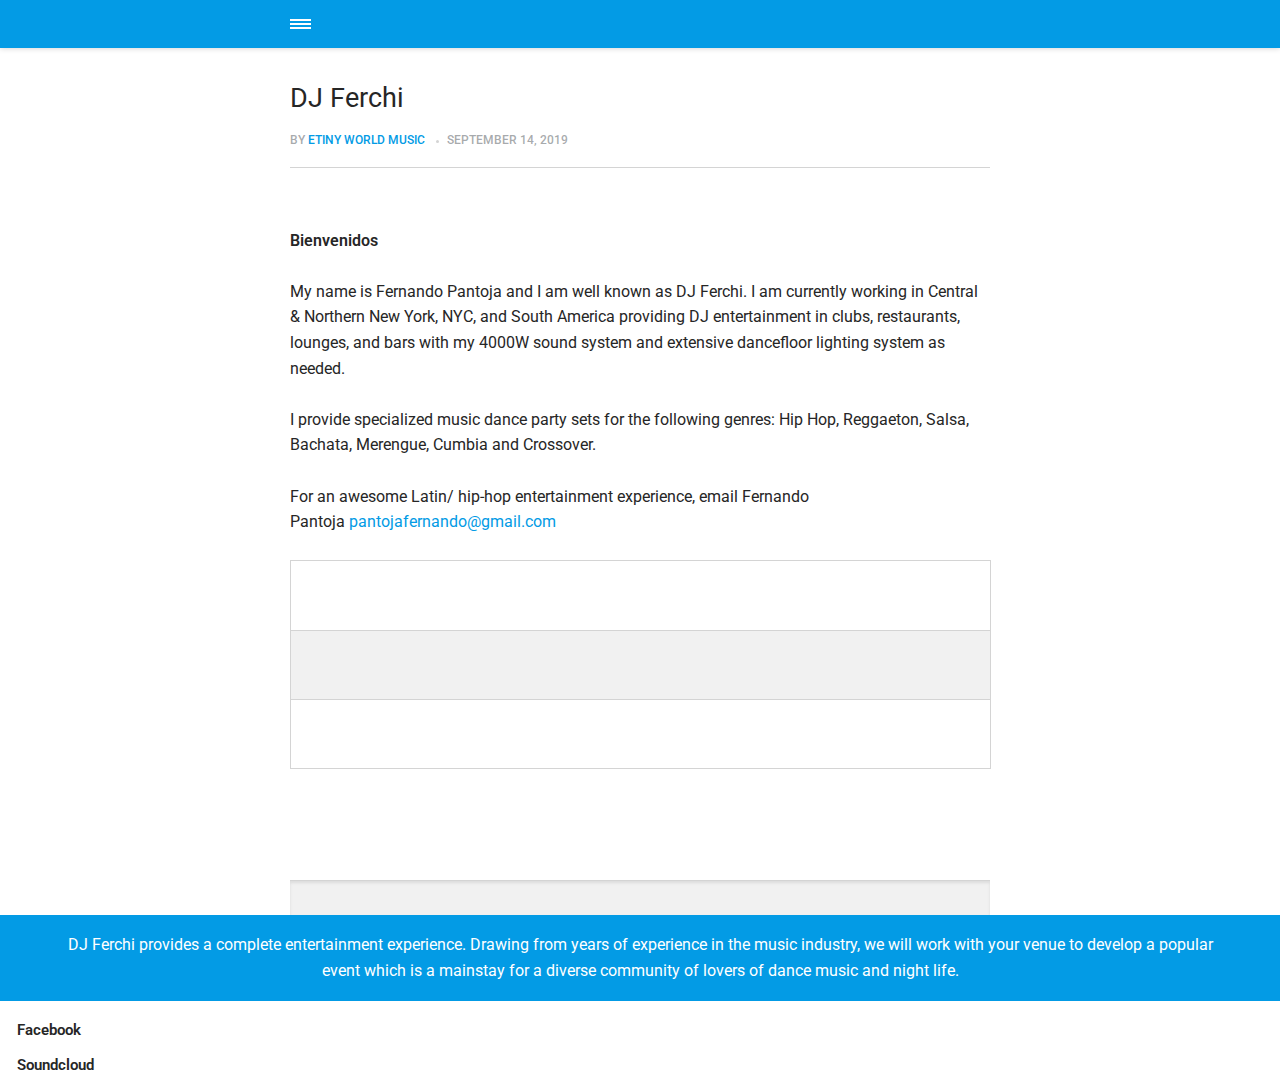
<file: amp/music-styles.html>
<!doctype html><html amp lang="en"><head><meta charset="utf-8"><title>DJ Ferchi - Dj Ferchi</title><meta name="description" content=" BienvenidosMy name is Fernando Pantoja and I am well known as DJ Ferchi. I am currently working in Central &amp; Northern New York, NYC, and South America providing DJ entertainment in clubs, restaurants, lounges, and bars with my 4000W sound system and extensive dancefloor lighting system as needed. I provide specialized music dance party sets for the following genres: Hip Hop, Reggaeton, Salsa, Bachata, Merengue, Cumbia and Crossover. For an awesome Latin/ hip-hop entertainment experience, email Fernando Pantoja pantojafernando@gmail.com "><link rel="canonical" href="https://www.djferchi.com/music-styles.html"><meta name="viewport" content="width=device-width,minimum-scale=1,initial-scale=1"><link href="https://fonts.googleapis.com/css?family=Roboto:400,700" rel="stylesheet" type="text/css"><script async custom-element="amp-sidebar" src="https://cdn.ampproject.org/v0/amp-sidebar-0.1.js"></script><script async custom-element="amp-social-share" src="https://cdn.ampproject.org/v0/amp-social-share-0.1.js"></script><script async custom-element="amp-iframe" src="https://cdn.ampproject.org/v0/amp-iframe-0.1.js"></script><script async custom-element="amp-video" src="https://cdn.ampproject.org/v0/amp-video-0.1.js"></script><script type="application/ld+json">{"@context":"http://schema.org","@type":"Article","mainEntityOfPage":{"@type":"WebPage","@id":"https://www.djferchi.com/amp/music-styles.html"},"headline":"DJ Ferchi","datePublished":"2019-09-14T10:23","dateModified":"2019-09-16T13:41","image":{"@type":"ImageObject","url":"https://www.djferchi.com/media/posts/3/djferchi2e.png","height":2088,"width":4250},"description":" BienvenidosMy name is Fernando Pantoja and I am well known as DJ Ferchi. I am currently working in Central &amp; Northern New York, NYC, and South America providing DJ entertainment in clubs, restaurants, lounges, and bars with my 4000W sound system and extensive dancefloor lighting system as needed. I provide specialized music dance party sets for the following genres: Hip Hop, Reggaeton, Salsa, Bachata, Merengue, Cumbia and Crossover. For an awesome Latin/ hip-hop entertainment experience, email Fernando Pantoja pantojafernando@gmail.com ","author":{"@type":"Person","name":"Etiny World Music"},"publisher":{"@type":"Organization","name":"Etiny World Music","logo":{"@type":"ImageObject","url":"https://www.djferchi.com/media/website/67875338_1372771186203311_8300752786102943744_n.jpg","height":918,"width":918}}}</script><style amp-custom>article,
aside,
footer,
header,
hgroup,
main,
nav,
section {
  display: block; }

*,
*:before,
*:after {
  -webkit-box-sizing: content-box;
  box-sizing: content-box;
  margin: 0;
  padding: 0; }

li {
  list-style: none; }

amp-img {
  max-width: 100%; }

button,
input,
select,
textarea {
  font: inherit; }

html {
  font-size: 1rem; }

body {
  background: #f1f1f1;
  color: #262626;
  font-family: -apple-system, BlinkMacSystemFont, "Segoe UI", Roboto, Oxygen-Sans, Ubuntu, Cantarell, "Helvetica Neue", sans-serif;
  line-height: 1.6; }

a {
  color:  #039be5;
  text-decoration: none;
  -webkit-transition: all 0.12s linear 0s;
  -o-transition: all 0.12s linear 0s;
  transition: all 0.12s linear 0s; }

a:hover {
  color: #262626;
  text-decoration: underline;
  -webkit-text-decoration-skip: ink;
  text-decoration-skip: ink; }

a:active {
  color: #262626; }

a:focus {
  outline: 2px dotted #039be5; }

figure,
blockquote,
p,
ul,
ol,
dl,
table,
hr,
fieldset {
  margin-top: 1.6rem; }

h1,
h2,
h3,
h4,
h5,
h6 {
  color: #262626;
  font-family: -apple-system, BlinkMacSystemFont, "Segoe UI", Roboto, Oxygen-Sans, Ubuntu, Cantarell, "Helvetica Neue", sans-serif;
  font-weight: 500;
  line-height: 1.2;
  margin-top: 2.13333rem; }

h1 {
  font-size: 1.67583rem;
  font-weight: normal; }

h2 {
  font-size: 1.4729rem; }

h3 {
  font-size: 1.29454rem; }

h4 {
  font-size: 1.13778rem; }

h5 {
  font-size: 1rem; }

h6 {
  font-size: 0.87891rem; }

h2 + p,
h3 + p,
h4 + p,
h5 + p,
h6 + p {
  margin-top: 0.8rem; }

b,
strong {
  font-weight: 600; }

blockquote {
  color: #6c7175;
  font-family: "Droid Serif", "Times", "Source Serif Pro", serif;
  font-style: italic;
  padding: 1.33333rem 0.53333rem 1.33333rem 3.2rem;
  position: relative; }
  blockquote:before {
    display: block;
    content: "\201C";
    font-size: 4.41226rem;
    position: absolute;
    left: 0;
    top: -12px;
    color: rgba(108, 113, 117, 0.5); }
  blockquote > :nth-child(1) {
    margin-top: 0; }

ul,
ol {
  margin-left: 2rem; }
  ul > li,
  ol > li {
    list-style: inherit;
    padding: 0 0 0.26667rem 0.26667rem; }

dl dt {
  color: #262626;
  font-weight: 600; }

code,
pre {
  background-color: #f1f1f1;
  font-family: monospace; }

pre {
  margin: 1.6rem 0 0;
  padding: 1.6rem;
  white-space: pre-wrap;
  word-wrap: break-word;
  overflow-x: auto; }
  pre > code {
    color: #262626;
    padding: 0; }

code {
  border-radius: 3px;
  color: #262626;
  padding: 0.26667rem 0.53333rem; }

table {
  border-collapse: collapse;
  border-spacing: 0;
  border: 1px solid #d4d4d4;
  width: 100%;
  overflow-x: auto;
  vertical-align: top;
  text-align: left;
  white-space: nowrap; }
  table th {
    font-weight: 500;
    padding: 0.53333rem 1.06667rem; }
  table tr {
    border-bottom: 1px solid #d4d4d4; }
    table tr:nth-child(2n) {
      background: #f1f1f1; }
  table td {
    padding: 0.53333rem 1.06667rem; }

figcaption {
  clear: both;
  color: rgba(108, 113, 117, 0.6);
  font-size: 0.82397rem;
  margin: 0.8rem 0 0;
  text-align: center; }

sub,
sup {
  font-size: 65%; }

hr {
  border: 0;
  height: 0;
  border-top: 1px solid rgba(0, 0, 0, 0.1);
  border-bottom: 1px solid rgba(255, 255, 255, 0.3); }

.btn, [type=button],
[type=submit],
button {
  background: #039be5;
  border: none;
  border-radius: 2px;
  color: #ffffff;
  cursor: pointer;
  display: inline-block;
  font-size: 0.87891rem;
  font-weight: 500;
  line-height: 1.9;
  padding: 0.53333rem 1.33333rem;
  text-align: center;
  text-decoration: none;
  -webkit-transition: all .15s ease;
  -o-transition: all .15s ease;
  transition: all .15s ease;
  width: auto; }
  .btn:hover, [type=button]:hover,
  [type=submit]:hover,
  button:hover {
    background: #262626;
    color: #ffffff; }
  .btn:focus, [type=button]:focus,
  [type=submit]:focus,
  button:focus {
    outline: none; }
  .btn-outline {
    border: 1px solid #ddd;
    background: #ffffff;
    border-radius: 3px;
    color: #262626; }

[type=button],
[type=submit],
button {
  text-transform: uppercase;
  -webkit-appearance: none;
  -moz-appearance: none; }

.navbar {
  background: #039be5;
  -webkit-box-shadow: 0 0 6px 0 rgba(0, 0, 0, 0.2);
  box-shadow: 0 0 6px 0 rgba(0, 0, 0, 0.2);
  line-height: 3;
  max-height: 4rem; }
  .navbar > div {
    -webkit-box-align: center;
    -ms-flex-align: center;
    align-items: center;
    display: -webkit-box;
    display: -ms-flexbox;
    display: flex;
    -webkit-box-pack: center;
    -ms-flex-pack: center;
    justify-content: center;
    text-align: left;
    max-width: 700px;
    margin: 0 auto; }
  .navbar a {
    color: #ffffff;
    text-decoration: none; }
  .navbar-sidebar-toggle {
    left: 0;
    position: relative;
    text-indent: -99999rem; }
    .navbar-sidebar-toggle:before {
      content: "";
      display: block;
      border-top: 0.375rem double #ffffff;
      border-bottom: 0.125rem solid #ffffff;
      height: 0.125rem;
      position: absolute;
      text-indent: 0;
      top: 50%;
      width: 1.3rem;
      -webkit-transform: translate(0px, -50%);
      -ms-transform: translate(0px, -50%);
      transform: translate(0px, -50%); }


.logo {
            background-image: url('https://www.djferchi.com/media/website/67875338_1372771186203311_8300752786102943744_n.jpg');
            background-size: auto 2rem;
            background-repeat: no-repeat;
            background-position: center center;
            display: inline-block;
  font-weight: 600;
  line-height: 1;
            margin: 0 auto;
            height: 2rem;
            text-indent: -9999px;
            width: 240px;vertical-align: middle;
        }
        .logo.logo-text {
            line-height: 2;
            text-align: center;
            text-indent: 0;
        }

amp-sidebar {
  background: #ffffff;
  width: 240px; }
  amp-sidebar > ul {
    margin: 0.8rem 0 0;
    padding: 0; }
    amp-sidebar > ul ul {
      border-left: 1px solid #d4d4d4;
      margin: 0.53333rem 0 0; }
    amp-sidebar > ul li {
      color: #262626;
      font-size: 0.9375rem;
      font-weight: 600;
      list-style: none;
      line-height: 1.4;
      padding: 0.42667rem 1.06667rem; }
      amp-sidebar > ul li li {
        font-weight: normal;
        padding: 0.26667rem 0 0.26667rem 1.06667rem; }
    amp-sidebar > ul a,
    amp-sidebar > ul a:visited {
      color: #262626; }

.bg-white {
  background: #ffffff; }

.wrap-page {
  max-width: 700px;
  margin: 0 auto; }

@media all and (max-width: 43.6875em) {
  .wrap-inner {
    padding: 0 6%; } }

.page-title {
  background: #ffffff;
  -webkit-box-shadow: 0 2px 3px rgba(38, 38, 38, 0.1);
  box-shadow: 0 2px 3px rgba(38, 38, 38, 0.1);
  margin-bottom: 0.8rem;
  padding: 1.6rem 6%; }
  .page-title > h1 {
    margin: 0;
    font-size: 1.29454rem; }
  .page-title > p {
    font-size: 0.87891rem;
    color: #6c7175;
    line-height: 1.3;
    margin: 0.26667rem 0 0; }
  .page-title-author {
    border-radius: 50%;
    float: left;
    height: 2.5rem;
    width: 2.5rem; }
    .page-title-author + h1 {
      margin-left: 3.5rem; }
      .page-title-author + h1 + p {
        margin-left: 3.5rem; }

.card {
  background: #ffffff;
  -webkit-box-shadow: 0 2px 3px rgba(38, 38, 38, 0.1);
  box-shadow: 0 2px 3px rgba(38, 38, 38, 0.1);
  margin-bottom: 0.8rem;
  padding-bottom: 1.06667rem; }

  .card-meta {
    border-top: 1px solid #d4d4d4;
    color: rgba(108, 113, 117, 0.6);
    font-size: 0.7242rem;
    font-weight: 500;
    margin-top: 1.06667rem;
    padding-top: 1.06667rem;
    text-transform: uppercase; }
    .card-meta a + time:before {
      content: "";
      background: #d4d4d4;
      display: inline-block;
      height: 3px;
      margin: 0 8px;
      width: 3px;
      vertical-align: middle;
      border-radius: 50%; }
  .card-text {
    font-size: 0.9375rem;
    overflow: hidden;
    padding: 0 6%; }
    .card-text h2 {
      font-size: 1.13778rem; }

.post {
  margin-bottom: 2.13333rem; }
  .post-featured-image {
    margin-top: 0;
    position: relative; }
    .post-featured-image > figcaption {
      background: rgba(0, 0, 0, 0.5);
      border-radius: 3px;
      color: #ffffff;
      position: absolute;
      bottom: 0.8rem;
      padding: 0 0.26667rem;
      right: 6%; }
  .post-header {
    margin-bottom: 2.13333rem; }
  .post-meta {
    border-bottom: 1px solid #d4d4d4;
    color: rgba(108, 113, 117, 0.6);
    font-size: 0.7242rem;
    font-weight: 500;
    margin-top: 1.06667rem;
    padding-bottom: 1.06667rem;
    text-transform: uppercase; }
    .post-meta a + time:before {
      content: "";
      background: #d4d4d4;
      display: inline-block;
      height: 3px;
      margin: 0 8px;
      width: 3px;
      vertical-align: middle;
      border-radius: 50%; }
  .post-tag {
    margin: 0; }
    .post-tag > li {
      display: inline-block;
      padding: 0; }
      .post-tag > li a {
        background: #f1f1f1;
        border-radius: 2px;
        color: #6c7175;
        font-size: 0.77248rem;
        display: inline-block;
        margin: 0 0.26667rem 0.26667rem 0;
        padding: 0.26667rem 0.53333rem; }
        .post-tag > li a:hover {
          background: #039be5;
          color: #ffffff;
          text-decoration: none; }
  .post-share {
    display: -webkit-box;
    display: -ms-flexbox;
    display: flex;
    -webkit-box-orient: horizontal;
    -webkit-box-direction: normal;
    -ms-flex-direction: row;
    flex-direction: row;
    -webkit-box-pack: justify;
    -ms-flex-pack: justify;
    justify-content: space-between;
    margin-top: 1.6rem;
    width: 100%; }
    .post-share amp-social-share {
      -webkit-box-flex: 1;
      -ms-flex: 1 0 auto;
      flex: 1 0 auto;
      background-size: 24px; }
  .post-scroll {
    color: #ffffff;
    background: #039be5;
    bottom: 10px;
    border-radius: 50%;
    border: none;
    -webkit-box-shadow: 0 1px 1.5px 0 rgba(38, 38, 38, 0.12), 0 1px 1px 0 rgba(38, 38, 38, 0.24);
    box-shadow: 0 1px 1.5px 0 rgba(38, 38, 38, 0.12), 0 1px 1px 0 rgba(38, 38, 38, 0.24);
    font-size: 1.13778rem;
    height: 46px;
    opacity: 0;
    outline: none;
    position: fixed;
    padding: 0;
    right: 4%;
    visibility: hidden;
    width: 46px;
    z-index: 9999; }
    .post-scroll-marker {
      height: 0px;
      position: absolute;
      top: 100px;
      width: 0px; }
        .post-pagination {
    background: #f1f1f1;
    -webkit-box-shadow: inset 0 2px 3px rgba(38, 38, 38, 0.1);
    box-shadow: inset 0 2px 3px rgba(38, 38, 38, 0.1);
    border-top: 1px solid #d4d4d4;
    padding: 1.06667rem 0; }
    .post-pagination > div {
      line-height: 1.2;
      padding: 0.53333rem 1.06667rem;
      text-align: center; }
      .post-pagination > div span {
        display: block;
        color: #6c7175;
        font-size: 0.7242rem;
        font-weight: 500;
        margin-bottom: 0.26667rem;
        text-transform: uppercase; }
    .post-pagination-prev a:before {
      content: "\2190";
      margin-right: 0.26667rem; }
    .post-pagination-next a:after {
      content: "\2192";
      margin-left: 0.26667rem; }

aside {
  margin: 1.6rem 0 0; }

.align-left {
  text-align: left; }

.align-right {
  text-align: right; }

.align-center {
  text-align: center; }

.align-justify {
  text-align: justify; }

.msg {
  border-left: 2px solid transparent;
  padding: 1.06667rem 1.06667rem; }
  .msg--highlight {
    background-color: #fff8e6;
    border-color: #e2ac4f; }
  .msg--info {
    background: rgba(45, 97, 201, 0.03);
    border-color: #039be5; }
  .msg--success {
    background: #f7fbf6;
    border-color: #5ab44b; }
  .msg--warning {
    background: #fff3f3;
    border-color: #c06367;
    color: #a94442; }

.dropcap:first-letter {
  float: left;
  font-family: -apple-system, BlinkMacSystemFont, "Segoe UI", Roboto, Oxygen-Sans, Ubuntu, Cantarell, "Helvetica Neue", sans-serif;
  font-size: 2.16943rem;
  line-height: 0.7;
  margin-right: 0.53333rem;
  padding: 0.53333rem 0.53333rem 0.53333rem 0; }

.pagination {
  display: -webkit-box;
  display: -ms-flexbox;
  display: flex;
  -webkit-box-pack: justify;
  -ms-flex-pack: justify;
  justify-content: space-between;
  margin: 0.8rem 0; }
  .pagination > a {
    padding-left: 0;
    padding-right: 0;
    width: 49%; }
  .pagination-right {
    margin-left: auto; }

.bottom {
  background: #039be5;
  color: #ffffff;
  padding: 1.06667rem 4%;
  text-align: center; }</style><style amp-boilerplate>body{-webkit-animation:-amp-start 8s steps(1,end) 0s 1 normal both;-moz-animation:-amp-start 8s steps(1,end) 0s 1 normal both;-ms-animation:-amp-start 8s steps(1,end) 0s 1 normal both;animation:-amp-start 8s steps(1,end) 0s 1 normal both}@-webkit-keyframes -amp-start{from{visibility:hidden}to{visibility:visible}}@-moz-keyframes -amp-start{from{visibility:hidden}to{visibility:visible}}@-ms-keyframes -amp-start{from{visibility:hidden}to{visibility:visible}}@-o-keyframes -amp-start{from{visibility:hidden}to{visibility:visible}}@keyframes -amp-start{from{visibility:hidden}to{visibility:visible}}</style><noscript><style amp-boilerplate>body{-webkit-animation:none;-moz-animation:none;-ms-animation:none;animation:none}</style></noscript><script async src="https://cdn.ampproject.org/v0.js"></script><script custom-element="amp-animation" src="https://cdn.ampproject.org/v0/amp-animation-0.1.js" async></script><script custom-element="amp-position-observer" src="https://cdn.ampproject.org/v0/amp-position-observer-0.1.js" async></script></head><body class="bg-white"><nav class="navbar wrap-inner" id="top"><div><a on="tap:navbar-sidebar.toggle" class="navbar-sidebar-toggle" title="Menu">Menu</a> <a class="logo" href="https://www.djferchi.com/amp/">Dj Ferchi</a></div></nav><main class="wrap-page"><article class="post"><figure class="post-featured-image"><amp-img src="https://www.djferchi.com/media/posts/3/djferchi2e.png" alt="" srcset="https://www.djferchi.com/media/posts/3/responsive/djferchi2e-xs.png 300w ,https://www.djferchi.com/media/posts/3/responsive/djferchi2e-sm.png 480w ,https://www.djferchi.com/media/posts/3/responsive/djferchi2e-md.png 768w" sizes="(max-width: 768px) 100vw, 768px" height="2088" layout="responsive" width="4250"></amp-img></figure><div class="wrap-inner"><header class="post-header"><h1>DJ Ferchi</h1><p class="post-meta">By <a href="https://www.djferchi.com/amp/authors/geog/" rel="nofollow" title="Etiny World Music">Etiny World Music</a> <time datetime="2019-09-14T10:23">September 14, 2019</time></p></header><div class="post__iframe"><amp-iframe layout="responsive" width="100%" height="450" scrolling="yes" frameborder="no" allow="autoplay" src="https://w.soundcloud.com/player/?url=https%3A//api.soundcloud.com/users/59966132&amp;color=%23ff5500&amp;auto_play=false&amp;hide_related=false&amp;show_comments=true&amp;show_user=true&amp;show_reposts=false&amp;show_teaser=true"></amp-iframe></div><br><strong>Bienvenidos</strong><div class="truncatedUserDescription__wrapper"><div class="truncatedUserDescription__content"><p>My name is Fernando Pantoja and I am well known as DJ Ferchi. I am currently working in Central &amp; Northern New York, NYC, and South America providing DJ entertainment in clubs, restaurants, lounges, and bars with my 4000W sound system and extensive dancefloor lighting system as needed.</p><p>I provide specialized music dance party sets for the following genres: Hip Hop, Reggaeton, Salsa, Bachata, Merengue, Cumbia and Crossover.</p><p>For an awesome Latin/ hip-hop entertainment experience, email Fernando Pantoja <a href="mailto:pantojafernando@gmail.com">pantojafernando@gmail.com</a></p></div></div><table width="100%"><tbody><tr><td width="33%"><figure class="post__video"><amp-iframe layout="responsive" width="100%" height="150" src="https://www.youtube.com/embed/acEOASYioGY" allowfullscreen="allowfullscreen"></amp-iframe></figure> </td><td width="33%"><figure class="post__video"><amp-iframe layout="responsive" width="100%" height="150" src="https://www.youtube.com/embed/QIrp0Tqu1YE" allowfullscreen="allowfullscreen" data-mce-fragment="1"></amp-iframe></figure> </td><td width="33%"><figure class="post__video"><amp-iframe layout="responsive" width="100%" height="150" src="https://www.youtube.com/embed/ziUICCkVL0U" allowfullscreen="allowfullscreen" data-mce-fragment="1"></amp-iframe></figure> </td></tr><tr><td width="33%"><figure class="post__video"><amp-iframe layout="responsive" width="100%" height="150" src="https://www.youtube.com/embed/8iPcqtHoR3U" allowfullscreen="allowfullscreen" data-mce-fragment="1"></amp-iframe></figure> </td><td width="33%"><figure class="post__video"><amp-iframe layout="responsive" width="100%" height="150" src="https://www.youtube.com/embed/k76BgIb89-s" allowfullscreen="allowfullscreen" data-mce-fragment="1"></amp-iframe></figure> </td><td width="33%"><figure class="post__video"><amp-iframe layout="responsive" width="100%" height="150" src="https://www.youtube.com/embed/JD-XZrl8cYs" allowfullscreen="allowfullscreen" data-mce-fragment="1"></amp-iframe></figure> </td></tr><tr><td width="33%"><figure class="post__video"><amp-iframe layout="responsive" width="100%" height="150" src="https://www.youtube.com/embed/i2k-nwnrgAc" allowfullscreen="allowfullscreen" data-mce-fragment="1"></amp-iframe></figure> </td><td width="33%"><figure class="post__video"><amp-iframe layout="responsive" width="100%" height="150" src="https://www.youtube.com/embed/USFB72U8eRM" allowfullscreen="allowfullscreen" data-mce-fragment="1"></amp-iframe></figure> </td><td> </td></tr></tbody></table><p> </p><aside><div class="post-share"><amp-social-share type="system" width="40" height="40" data-param-text="DJ Ferchi"></amp-social-share><amp-social-share type="facebook" width="40" height="40" data-param-app_id="" data-param-text="DJ Ferchi" data-param-href="https://www.djferchi.com/amp/music-styles.html"></amp-social-share><amp-social-share type="twitter" width="40" height="40" data-param-text="DJ Ferchi" data-param-url="https://www.djferchi.com/amp/music-styles.html"></amp-social-share><amp-social-share type="pinterest" width="40" height="40" data-param-url="https://www.djferchi.com/amp/music-styles.html"></amp-social-share><amp-social-share type="tumblr" width="40" height="40" data-param-text="DJ Ferchi" data-param-url="https://www.djferchi.com/amp/music-styles.html"></amp-social-share><amp-social-share type="whatsapp" width="40" height="40" data-param-text="DJ Ferchi"></amp-social-share></div></aside></div></article><nav class="post-pagination wrap-inner"></nav></main><amp-animation id="showAnim" layout="nodisplay"><script type="application/json">{
                    "duration": "200ms",
                    "fill": "both",
                    "iterations": "1",
                    "direction": "alternate",
                    "animations": [{
                        "selector": ".post-scroll",
                        "keyframes": [{
                            "opacity": "1",
                            "visibility": "visible",
                            "transform": "scale(1)"
                        }]
                    }]
                }</script></amp-animation><amp-animation id="hideAnim" layout="nodisplay"><script type="application/json">{
                    "duration": "200ms",
                    "fill": "both",
                    "iterations": "1",
                    "direction": "alternate",
                    "animations": [{
                        "selector": ".post-scroll",
                        "keyframes": [{
                            "opacity": "0",
                            "visibility": "hidden",
                            "transform": "scale(0.1)"
                        }]
                    }]
                }</script></amp-animation><div class="post-scroll-marker"><amp-position-observer on="enter:hideAnim.start; exit:showAnim.start" layout="nodisplay"></amp-position-observer></div><button class="post-scroll" on="tap:top.scrollTo(duration=200)">&#8593;</button><footer class="bottom">DJ Ferchi provides a complete entertainment experience. Drawing from years of experience in the music industry, we will work with your venue to develop a popular event which is a mainstay for a diverse community of lovers of dance music and night life.</footer><amp-sidebar id="navbar-sidebar" layout="nodisplay"><ul><li><a href="https://www.facebook.com/djferchi">Facebook</a></li><li><a href="https://soundcloud.com/fernando-pantoja-6" title="DJ Ferchi Live Sets">Soundcloud</a></li></ul></amp-sidebar></body></html>
</file>
